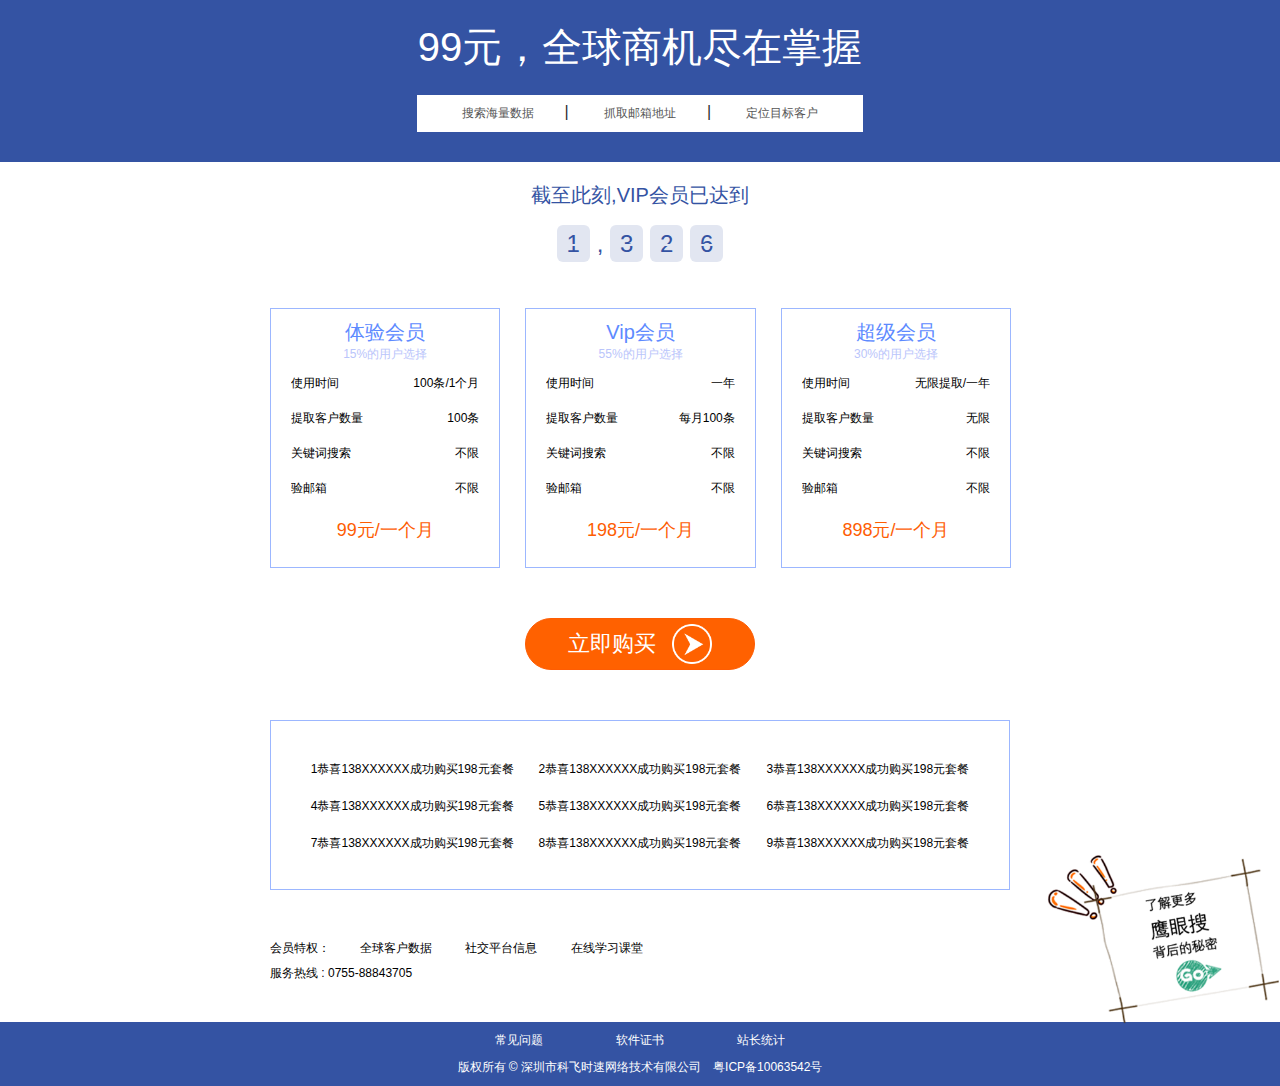
<file: buy.html>
<!doctype html>
<html lang="en">
<head>
    <meta charset="UTF-8">
    <title>购买鹰眼搜</title>
    <link rel="alternate icon" type="image/png" href="http://www.yingyanso.cn/static/img/es.ico">
    <link rel="stylesheet" href="css/iconfont.css"/>
    <link rel="stylesheet" href="css/buy.css"/>
    <script src="js/jquery-3.2.1.min.js"></script>
</head>
<body>
    <div class="main">
        <div class="buy-header">
            <div class="logo">
                99元，全球商机尽在掌握
            </div>
            <ul>
                <li>搜索海量数据</li>|
                <li>抓取邮箱地址</li>|
                <li>定位目标客户</li>
            </ul>
        </div>
        <div class="buy-content">
            <div class="vipNum">
                <span class="vipNum-title">截至此刻,VIP会员已达到</span>
                <div class="vipNum-box">
                    <span class="user-num">1</span>
                    <span>,</span>
                    <span class="user-num">3</span>
                    <span class="user-num">2</span>
                    <span class="user-num">6</span>
                </div>
            </div>
            <div class="vipPrice">
                <ul>
                    <li class="infoBox">
                        <span>
                            <h3>体验会员</h3>
                            <p>15%的用户选择</p>
                        </span>
                        <ul class="vipInfo">
                            <li>
                                <span class="vip-info-title">使用时间</span>
                                <span class="vip-info-ans">100条/1个月</span>
                            </li>
                            <li>
                                <span class="vip-info-title">提取客户数量</span>
                                <span class="vip-info-ans">100条</span>
                            </li>
                            <li>
                                <span class="vip-info-title">关键词搜索</span>
                                <span class="vip-info-ans">不限</span>
                            </li>
                            <li>
                                <span class="vip-info-title">验邮箱</span>
                                <span class="vip-info-ans">不限</span>
                            </li>
                        </ul>
                        <span class="myPrice">99元/一个月</span>
                    </li>
                    <li class="infoBox">
                        <span>
                            <h3>Vip会员</h3>
                            <p>55%的用户选择</p>
                        </span>
                        <ul class="vipInfo">
                            <li>
                                <span class="vip-info-title">使用时间</span>
                                <span class="vip-info-ans">一年</span>
                            </li>
                            <li>
                                <span class="vip-info-title">提取客户数量</span>
                                <span class="vip-info-ans">每月100条</span>
                            </li>
                            <li>
                                <span class="vip-info-title">关键词搜索</span>
                                <span class="vip-info-ans">不限</span>
                            </li>
                            <li>
                                <span class="vip-info-title">验邮箱</span>
                                <span class="vip-info-ans">不限</span>
                            </li>
                        </ul>
                        <span class="myPrice">198元/一个月</span>
                    </li>
                    <li class="infoBox">
                        <span>
                            <h3>超级会员</h3>
                            <p>30%的用户选择</p>
                        </span>
                        <ul class="vipInfo">
                            <li>
                                <span class="vip-info-title">使用时间</span>
                                <span class="vip-info-ans">无限提取/一年</span>
                            </li>
                            <li>
                                <span class="vip-info-title">提取客户数量</span>
                                <span class="vip-info-ans">无限</span>
                            </li>
                            <li>
                                <span class="vip-info-title">关键词搜索</span>
                                <span class="vip-info-ans">不限</span>
                            </li>
                            <li>
                                <span class="vip-info-title">验邮箱</span>
                                <span class="vip-info-ans">不限</span>
                            </li>
                        </ul>
                        <span class="myPrice">898元/一个月</span>
                    </li>
                </ul>
            </div>
            <div class="buyButton">
                <span>立即购买</span>
                <i class="arrow-right"></i>
            </div>
            <div class="client-buyState" id="FontScroll">
                <div class="info-box">
                    <ul>
                        <li>1恭喜138XXXXXX成功购买198元套餐</li>
                        <li>2恭喜138XXXXXX成功购买198元套餐</li>
                        <li>3恭喜138XXXXXX成功购买198元套餐</li>
                        <li>4恭喜138XXXXXX成功购买198元套餐</li>
                        <li>5恭喜138XXXXXX成功购买198元套餐</li>
                        <li>6恭喜138XXXXXX成功购买198元套餐</li>
                        <li>7恭喜138XXXXXX成功购买198元套餐</li>
                        <li>8恭喜138XXXXXX成功购买198元套餐</li>
                        <li>9恭喜138XXXXXX成功购买198元套餐</li>
                        <li>0恭喜138XXXXXX成功购买198元套餐</li>
                        <li>11恭喜138XXXXXX成功购买198元套餐</li>
                        <li>12恭喜138XXXXXX成功购买198元套餐</li>
                        <li>13恭喜138XXXXXX成功购买198元套餐</li>
                        <li>14恭喜138XXXXXX成功购买198元套餐</li>
                        <li>15恭喜138XXXXXX成功购买198元套餐</li>
                    </ul>
                </div>
            </div>
            <div class="vipService">
                <span class="service-power">会员特权：</span>
                <ul>
                    <li><i class="yys-brand"></i>全球客户数据</li>
                    <li><i class="yys-brand"></i>社交平台信息</li>
                    <li><i class="yys-brand"></i>在线学习课堂</li>
                </ul>
                <span class="yys-tel">服务热线 : 0755-88843705</span>
            </div>
        </div>
        <a href="#" class="go"></a>
        <div class="yys-footer">
            <ul>
                <li>
                    <a href="http://bbs.yingyanso.net/forum-50-1.html" target="_blank" title="常见问题">常见问题</a>
                </li>
                <li>
                    <a href="#" target="_blank" title="软件证书">软件证书</a>
                </li>
                <li>
                    <a href="http://www.cnzz.com/stat/website.php?web_id=1254403822" title="站长统计" target="_blank">站长统计</a>
                </li>
            </ul>
            <span>版权所有 © <a href="http://www.yingyanso.com" target="_blank">深圳市科飞时速网络技术有限公司</a>　<a href="http://www.miibeian.gov.cn/" target="_blank">粤ICP备10063542号</a></span>
        </div>
    </div>
</body>
<script src="js/buy.js"></script>
</html>
</file>
<file: css/iconfont.css>
@font-face {font-family: "iconfont";
  src: url('iconfont.eot?t=1509354505269'); /* IE9*/
  src: url('iconfont.eot?t=1509354505269#iefix') format('embedded-opentype'), /* IE6-IE8 */
  url('[data-uri]') format('woff'),
  url('iconfont.ttf?t=1509354505269') format('truetype'), /* chrome, firefox, opera, Safari, Android, iOS 4.2+*/
  url('iconfont.svg?t=1509354505269#iconfont') format('svg'); /* iOS 4.1- */
}

.iconfont {
  font-family:"iconfont" !important;
  font-size:16px;
  font-style:normal;
  -webkit-font-smoothing: antialiased;
  -moz-osx-font-smoothing: grayscale;
}

.icon-cry:before { content: "\e69c"; }

.icon-yousanjiao-copy:before { content: "\e602"; }

.icon-tuichudenglu:before { content: "\e603"; }

.icon-loading-m:before { content: "\e77f"; }

.icon-cha:before { content: "\e769"; }

.icon-youjiantouyuan-copy:before { content: "\e601"; }

.icon-zanwushuju:before { content: "\e6b0"; }

.icon-youjiantou:before { content: "\e638"; }

.icon-mima:before { content: "\e63d"; }

.icon-denglu1:before { content: "\e60c"; }

.icon-zhuce1:before { content: "\e65d"; }

.icon-yanzhengma:before { content: "\e641"; }

.icon-tongzhi:before { content: "\e624"; }

.icon-yonghu:before { content: "\e606"; }

.icon-zhengque1:before { content: "\e604"; }

.icon-down:before { content: "\e600"; }
</file>
<file: css/buy.css>
ul,
p,
input {
  list-style: none;
  padding: 0;
  margin: 0;
}
a {
  text-decoration: none;
}
h3 {
  margin: 0;
  padding: 0;
}
* {
  -webkit-box-sizing: border-box;
  -moz-box-sizing: border-box;
  box-sizing: border-box;
}
body {
  margin: 0;
  padding: 0;
  font-family: "Microsoft YaHei", arial, sans-serif;
}
.main {
  position: relative;
  min-width: 800px;
}
.main .buy-header {
  color: #2C2C2C;
  text-align: center;
  background-color: #3453a3;
  padding: 20px 0 30px;
}
.main .buy-header .logo {
  color: #fff;
  font-size: 40px;
}
.main .buy-header ul {
  width: 446px;
  margin-top: 20px;
  background-color: #fff;
  display: inline-block;
}
.main .buy-header ul li {
  font-size: 12px;
  display: inline-block;
  padding: 10px 20px;
  width: 30%;
  color: #555;
}
.main .buy-content {
  text-align: center;
  width: 740px;
  margin: 0 auto;
  padding: 20px 0;
}
.main .buy-content .vipNum {
  text-align: center;
}
.main .buy-content .vipNum .vipNum-title {
  font-size: 20px;
  color: #3453a3;
}
.main .buy-content .vipNum .vipNum-box {
  color: #3453a3;
  font-size: 24px;
  line-height: 39px;
  margin-top: 15px;
}
.main .buy-content .vipNum .vipNum-box .user-num {
  padding: 5px 10px;
  background-color: #e2e6f1;
  border-radius: 6px;
  position: relative;
}
.main .buy-content .vipNum .vipNum-box .user-num:after {
  content: "";
  width: 28px;
  display: inline-block;
  border: 1px solid #e2e6f1;
  position: absolute;
  top: 50%;
  left: 0;
}
.main .buy-content .vipPrice {
  margin-top: 45px;
}
.main .buy-content .vipPrice ul {
  margin-right: -28px;
}
.main .buy-content .vipPrice ul .infoBox {
  padding: 10px 20px;
  border: 1px solid #9cb7ff;
  width: 30%;
  float: left;
  margin-right: 25px;
  text-align: center;
  cursor: pointer;
}
.main .buy-content .vipPrice ul .infoBox:hover {
  box-shadow: 0px 0px 10px #709ff4;
}
.main .buy-content .vipPrice ul .infoBox > span h3 {
  color: #5d8aff;
  font-size: 20px;
  font-weight: normal;
}
.main .buy-content .vipPrice ul .infoBox > span p {
  color: #bac5fb;
  font-size: 12px;
}
.main .buy-content .vipPrice ul .infoBox .vipInfo {
  font-size: 12px;
  width: 100%;
}
.main .buy-content .vipPrice ul .infoBox .vipInfo li {
  margin-top: 5px;
  padding: 5px 0;
  line-height: 20px;
  overflow: hidden;
}
.main .buy-content .vipPrice ul .infoBox .vipInfo li .vip-info-title {
  float: left;
}
.main .buy-content .vipPrice ul .infoBox .vipInfo li .vip-info-ans {
  float: right;
}
.main .buy-content .vipPrice ul .infoBox .myPrice {
  color: #fe5d03;
  font-size: 18px;
  margin: 15px 0;
  display: inline-block;
}
.main .buy-content .vipPrice .selected {
  box-shadow: 0px 0px 10px #709ff4;
}
.main .buy-content .buyButton {
  margin: 50px 0;
  display: inline-block;
  border: 1px solid #fe5d03;
  width: 230px;
  padding: 5px 0;
  text-align: center;
  border-radius: 40px;
  color: #fff;
  font-size: 22px;
  cursor: pointer;
  background-color: #ff6100;
}
.main .buy-content .buyButton:hover {
  background: #e45607;
}
.main .buy-content .buyButton span {
  display: inline-block;
  vertical-align: middle;
  margin-right: 10px;
}
.main .buy-content .buyButton .arrow-right {
  display: inline-block;
  width: 40px;
  height: 40px;
  vertical-align: middle;
  background-size: contain;
  background-image: url("../img/arrow-right.png");
  background-repeat: no-repeat;
}
.main .buy-content .client-buyState {
  height: 170px;
  overflow: hidden;
  border: 1px solid #9cb7ff;
}
.main .buy-content .client-buyState .info-box {
  height: 114px;
  overflow: hidden;
  margin: 30px 20px;
}
.main .buy-content .client-buyState ul li {
  font-size: 12px;
  display: inline-block;
  padding: 10px 0;
  width: 32%;
}
.main .buy-content .vipService {
  margin-top: 50px;
  font-size: 12px;
  overflow: hidden;
}
.main .buy-content .vipService .service-power {
  display: inline-block;
  float: left;
}
.main .buy-content .vipService .yys-tel {
  margin-top: 25px;
  display: block;
  clear: both;
  text-align: left;
}
.main .buy-content .vipService ul {
  float: left;
}
.main .buy-content .vipService ul li {
  display: inline-block;
  margin-left: 30px;
}
.main .go {
  display: inline-block;
  width: 236px;
  height: 171px;
  position: absolute;
  right: 0;
  bottom: 62px;
  background-image: url(../img/go.png);
  background-repeat: no-repeat;
  background-size: contain;
}
.main .yys-footer {
  clear: both;
  font-size: 12px;
  margin-top: 20px;
  padding: 10px 0;
  text-align: center;
  width: 100%;
  min-width: 1000px;
  color: #fff;
  background-color: #3453A3;
}
.main .yys-footer ul {
  margin-bottom: 10px;
}
.main .yys-footer ul li {
  display: inline-block;
  margin-left: 70px;
}
.main .yys-footer ul li:first-child {
  margin-left: 0;
}
.main .yys-footer a {
  color: #fff;
}
.main .yys-footer a:hover {
  text-decoration: underline;
}
</file>
